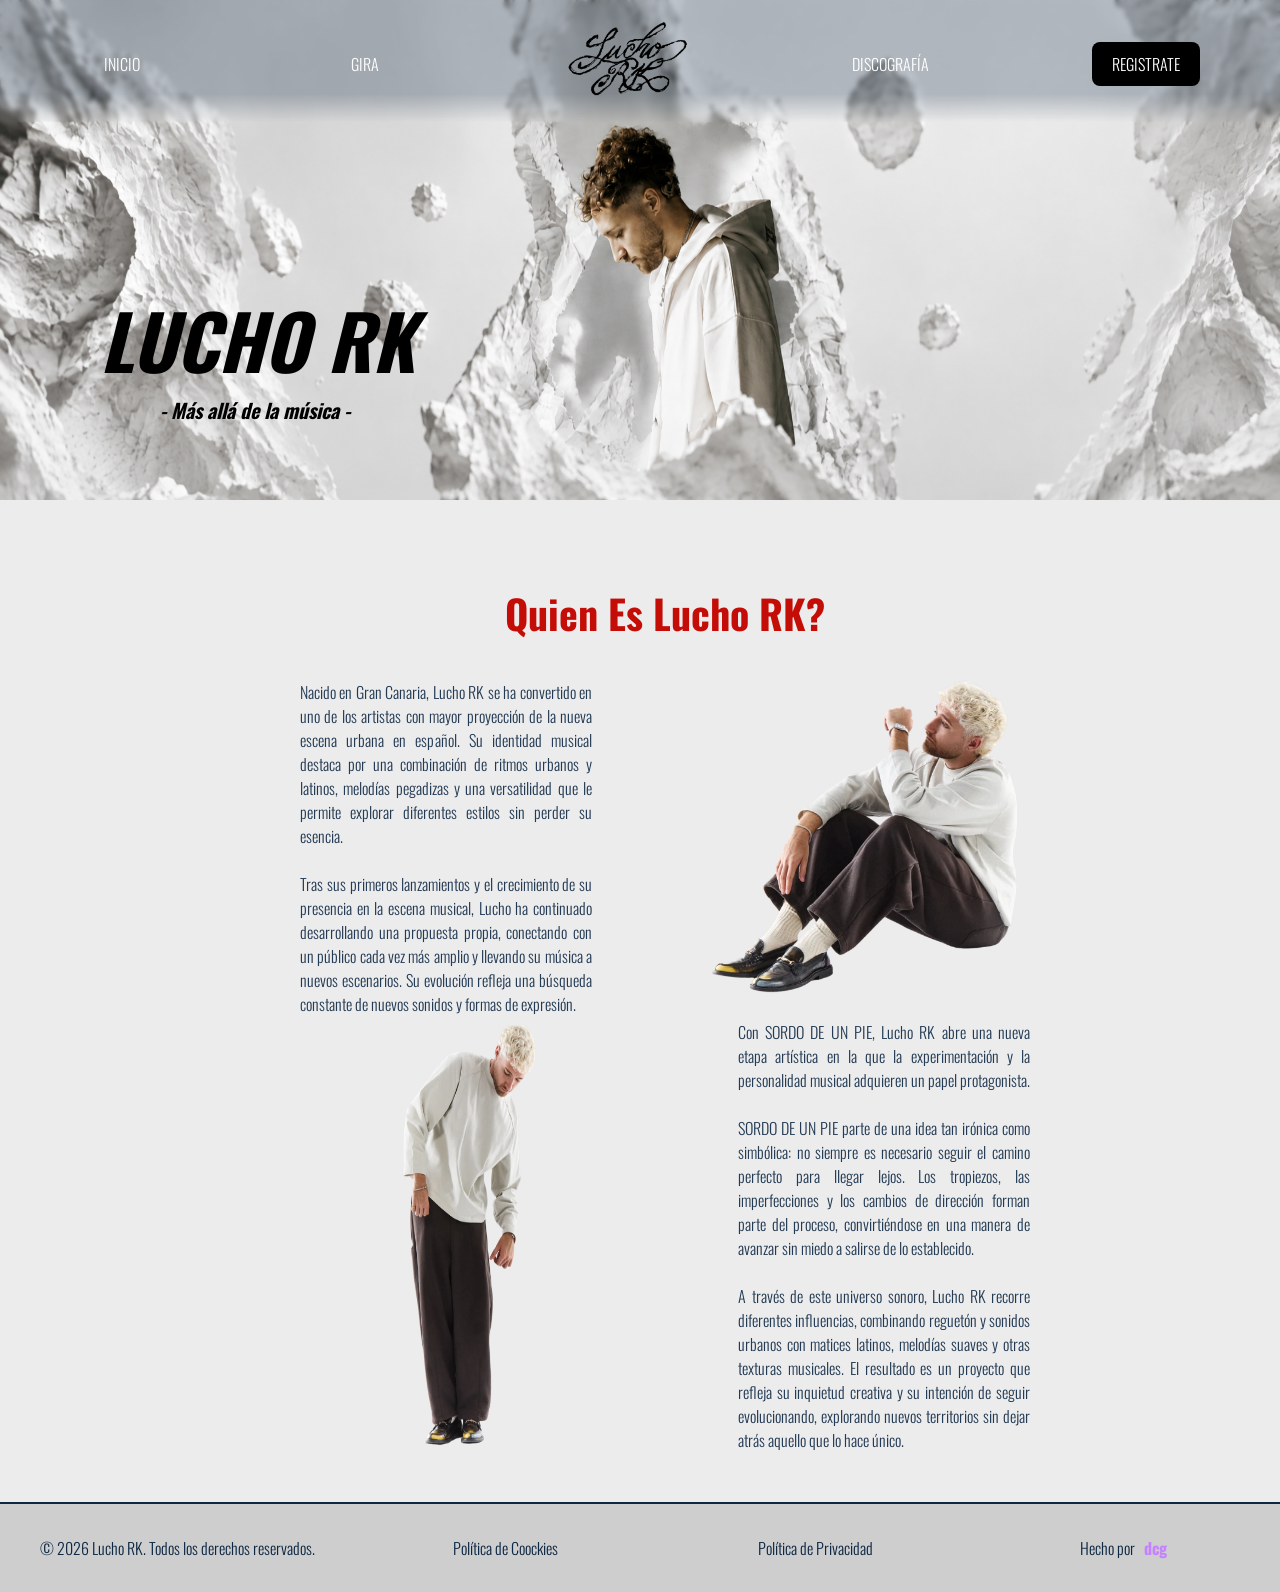
<file: LuchoRK.html>
<!DOCTYPE html>
<html lang="es">
<head>
    <meta charset="UTF-8">
    <meta name="viewport" content="width=device-width, initial-scale=1.0">
    <title>Lucho RK - Sobre Él</title>
<link rel="preconnect" href="https://fonts.googleapis.com">
<link rel="preconnect" href="https://fonts.gstatic.com" crossorigin>
<link href="https://fonts.googleapis.com/css2?family=Bebas+Neue&family=Oswald:wght@700&display=swap" rel="stylesheet">
    <link rel="stylesheet" href="css/style.css">
    <link rel="stylesheet" href="css/portada.css">
    <link rel="stylesheet" href="css/LuchoRK.css">
    <link rel="shortcut icon" href="images/Diseno_sin_titulo-30.svg" type="image/x-icon">
</head>
<body>
<!--<header>

    <nav>
    <ul>
        <li><a class="animacionheader" href="index.html">INICIO</a></li>
        <li><a href="" class="animacionheader">GIRA </a></li>
        <li><div id="logo"><a href="LuchoRK.html" class="animacionav"><img src="images/LogoLuchoNegro.png"></a></div></li>
        <li><a href="Discografía.html" class="animacionheader">DISCOGRAFÍA</a></li>
        <li><a href="login.html" class="loginbnw" class="animacionav">REGISTRATE</a></li>
    </ul>
    </nav>
</header>
-->



    <header>
        <nav>
            <ul class="menuNivel1">
                <li><a class="animacionheader" href="index.html">INICIO</a></li>
                <li><a href="index.html#fecha-conciertos" class="animacionheader">GIRA </a>
                    <ul class="menuNivel2">
                        <li><a href="Gira.html" class="animacionheader">Gira Completa</a></li>
                        <li><a href="Galería.html" class="animacionheader">Galería</a></li>
                        <li><a href="Entradas.html" class="animacionheader">Entradas</a></li>
                    </ul>
                </li>
                <li><div id="logo"><a href="LuchoRK.html" class="animacionav"><img src="images/LogoLuchoNegro.png"></a></div></li>
                <li><a href="Discografía.html" class="animacionheader">DISCOGRAFÍA</a></li>
                <li><a href="login.html" class="loginbnw" class="animacionav">REGISTRATE</a></li>
            </ul>
        </nav>
    </header>





<div >
<img class="background" src="images/LuchoBanner.png" alt="">
</div>



<main>
<div class="portada">
    <h2>LUCHO RK</h2>
    <h3>- Más allá de la música -</h3>
</div>



<div id="content" class="content">
<h2>Quien Es Lucho RK?</h2>

    <div class="content1">
        <div class="content-text">
            Nacido en Gran Canaria, Lucho RK se ha convertido en uno de los artistas con mayor proyección de la nueva escena urbana en español. Su identidad musical destaca por una combinación de ritmos urbanos y latinos, melodías pegadizas y una versatilidad que le permite explorar diferentes estilos sin perder su esencia. <br><br>

            Tras sus primeros lanzamientos y el crecimiento de su presencia en la escena musical, Lucho ha continuado desarrollando una propuesta propia, conectando con un público cada vez más amplio y llevando su música a nuevos escenarios. Su evolución refleja una búsqueda constante de nuevos sonidos y formas de expresión.
        </div> 

        <img src="images/luchopensando.webp" alt="Lucho con pose pensativa" style="padding-right: 0px;">
    </div>


    <div class="content1">

        <img src="images/luchoespaldajodida.webp" alt="Lucho con pose curvada" style="padding-left: 0px;">


        <div class="content-text">
            Con SORDO DE UN PIE, Lucho RK abre una nueva etapa artística en la que la experimentación y la personalidad musical adquieren un papel protagonista. <br><br>

            SORDO DE UN PIE parte de una idea tan irónica como simbólica: no siempre es necesario seguir el camino perfecto para llegar lejos. Los tropiezos, las imperfecciones y los cambios de dirección forman parte del proceso, convirtiéndose en una manera de avanzar sin miedo a salirse de lo establecido. <br><br>

            A través de este universo sonoro, Lucho RK recorre diferentes influencias, combinando reguetón y sonidos urbanos con matices latinos, melodías suaves y otras texturas musicales. El resultado es un proyecto que refleja su inquietud creativa y su intención de seguir evolucionando, explorando nuevos territorios sin dejar atrás aquello que lo hace único.
        </div> 
    </div>



</div>

</main>

<footer class="footerdark">
<ul>
    <li>
        <p>&copy; 2026 Lucho RK. Todos los derechos reservados.</p>
    </li>
    <li>
        <a href="">Política de Coockies</a>
    </li>
    <li>
        <a href="">Política de Privacidad</a>
    </li>
    <li style="justify-content: center;">
        <p>Hecho por <a href="https://github.com/decegue" class="github"><strong>dcg</strong></a></p>
    </li>
</ul>
</footer>


</body>
</html>
</file>
<file: css/style.css>
:root {
    --primary-color: #C50D08;
    --secundary-color: #0d2743;
    --terciary-color: #E2D7C4;
    --accent-color: #F7632B;
    --text-color: #FFFFFF;
    --text-color2: #0d2743;
    --decegue-color: #c581ff;
}

html {
    scroll-behavior: smooth;
    scroll-padding-top: 80px;
}

body {
    margin: 0;
    font-family: "Oswald", sans-serif, "Basic";
    font-optical-sizing: auto;
    font-weight: 300;
    font-style: normal;
    flex-wrap: wrap;
}

/*------------------MENU-------------------------*/
header {
    background: #ffffff;
    background: linear-gradient(180deg, #0d274342 77%, #ffffff00 100%); /*var(--accent-color)*/
    position: sticky;
    top: 0;
    z-index: 1000;
    display: flex;
    align-items: center;
    backdrop-filter: blur(2px);
}

header img {
    max-width: 140px;
    max-height: 80px;
}

nav ul {
    display: flex;
    flex-direction: row;
    padding-left: 0;
    align-items: center;
    padding: 10px 0 10px 0;
    height: 70px;
    width: 100dvw; 
}

nav ul li {
    display: flex; /* La verdad que simplemente funciona asique a la minima quito esto*/
    list-style: none;
    flex: 1;
    text-align: center;
    margin-left: 80px;
    margin-right: 80px;
    align-items: center;
    padding: 10px 0 5px 0;
}

nav ul li > a.active {
    color: var(--primary-color);
}

nav ul li a {
    text-decoration: none;
    color: var(--text-color);
    width: auto;
}

.login {
    background: var(--primary-color);
    border-radius: 8px;
    padding: 10px 20px 10px 20px;
}

.loginbnw {
    background: black;
    border-radius: 8px;
    padding: 10px 20px 10px 20px;
}

.loginbnw:hover {
    background: #595959;
    color: #ececec;
}


.login:hover {
    background: var(--accent-color);
    color: var(--terciary-color);
}


/*------------------NAV DESPLEGABL------------------*/

.menuNivel1 {
    display: flex;
    align-items: center;
}

.menuNivel1 li {
	position: relative;
	transition: 1s;
	justify-content: center;
}

.menuNivel1 li > a {
	display: block;
	z-index: 10000;
}

.menuNivel2 {
	display: none;
	position: absolute;
	width: 70%;
	height: auto;
	top: 100%;
	border-radius: 6px;
	box-sizing: border-box;
	background: #b1b1b138;
	top: -10px;
	padding-top: 45px;
}

.menuNivel2 > li {
    
    width: 100%;
    text-align: center;
}

.menuNivel1 li:hover ul {
    display: flex;
    flex-direction: column;
}

/*------------------FOOTER-------------------------*/

footer {
	background: var(--accent-color);
	position: sticky;
	z-index: 1000;
	display: flex;
	align-items: center;
	backdrop-filter: blur(2px);
	border-top: solid 2px var(--secundary-color);
}

.footerdark {
	background: #cecece;
	position: sticky;
	z-index: 1000;
	display: flex;
	align-items: center;
	backdrop-filter: blur(2px);
}

footer ul {
    list-style: none;
    text-decoration: none;
    display: flex;
    flex-direction: row;
    flex: 1;
    align-items: center;
    
}

footer li {
    flex: 1px;
    color: var(--secundary-color);
    display: flex;
}

footer a {
    text-decoration: none;
    display: flex;
    flex-direction: row;
    flex: 1;
    list-style: none;
    color: var(--secundary-color);
    justify-content: center;
    width: 30px;
}

.github {/*Link a mi Gu */
    max-width: 30px;
}

footer p {
    display: flex;
    gap: 5px;
}

footer li a strong {
    color: var(--decegue-color)
}


/*-----Slider animation-----*/
.lineanimacion{

    margin: 0 auto;
    padding: 0;
    position: relative;
    list-style: none;
    overflow: hidden;
}

.lineanimacion:after {
content: '';
height: 1px;
width: 0%;
position: absolute;
bottom: 0;
left: 0;
background: var(--accent-color);
transition: width 0.25s linear;
}

.lineanimacion:hover::after{
    width: 100%;
}


/*-----Slider animation for basic nav-----*/
.animacionheader{
    margin: 0 auto;
    padding: 0;
    position: relative;
    list-style: none;
    overflow: hidden;
}

.animacionheader:after {
content: '';
height: 2px;
width: 0%;
position: absolute;
bottom: 0;
left: 0;
background: white;
transition: width 0.25s linear;
}

.animacionheader:hover::after{
    width: 100%;
    color: white;
}

/*-----Slider animation for nav-----*/
.animacionav{
    margin: 0 auto;
    padding: 0;
    position: relative;
    list-style: none;
    overflow: hidden;
}

.animacionav:after {
content: '';
height: 2px;
width: 0%;
position: absolute;
bottom: 0;
left: 0;
background: black;
transition: width 0.25s linear;
}

.animacionav:hover::after{
    width: 100%;
    color: black;
}

/*-----Slider animation for white nav-----*/
.animacionavblack{
    margin: 0 auto;
    padding: 0;
    position: relative;
    list-style: none;
    overflow: hidden;
    color: black;
}

.animacionavblack:after {
content: '';
height: 2px;
width: 0%;
position: absolute;
bottom: 0;
left: 0;
background: black;
transition: width 0.25s linear;
}

.animacionavblack:hover::after{
    width: 100%;
    color: black;
}

/*-----Slider animation for active nav -----*/
.animacionactive{
    color: var(--primary-color);
    margin: 0 auto;
    padding: 0;
    position: relative;
    list-style: none;
    overflow: hidden;
}

.animacionactive:after {
content: '';
height: 2px;
width: 0%;
position: absolute;
bottom: 0;
left: 0;
background: var(--primary-color);
transition: width 0.25s linear;
}

.animacionactive:hover::after{
    width: 100%;
}
</file>
<file: css/portada.css>
main {
position: relative;
}

main div#portada >h1 {
    color: var(--text-color);
}

main div#portada > h2 {
    color: var(--text-color);
}

main div#portada > h3 {
    color: var(--text-color);
}

nav ul li > a.active {
    color: var(--primary-color);
}

/* EN PORTADA QUE LA IMAGEN  DE LUCHO QUE PONGA SE QUEDE FIJA Y SEA TAPADA POR EL RESTO DEL CONTENIDO*/
.background {
    position: fixed;
    top: 0;
    width: 100%;
    height: 1019px;
}

.portada {
    height: 788.2px;
    padding-left: 100px;
    padding-top: 100px;
}

.portada h1 {
    font-size: 100px;
    line-height: 1.1;
    margin-top: 0;
}

.portada h2 {
    font-size: 40px;
    font-style:italic; 
}

.portada p {
    font-size: 20px;
    margin-bottom: 35px;
    color: var(--text-color);
}


/*BOTON CTA ESCUCHAR ALBUM*/
.cta-escuchar {
    background-color: #fc4603;
  
    border-radius: 6px;
    padding: 10px 20px 10px 20px;
    text-decoration: none;
    color: var(--text-color);
}
.cta-escuchar:hover {
padding: 13px 25px 13px 25px;
border-radius: 12px;
transition: .2s;
}

main div a img {
    margin-left: 5px;}

main div a img:hover {
    margin-left: 5px;
    width: 20px;
}
</file>
<file: css/LuchoRK.css>
/*------------TAMAÑO TÍTULOS------------*/
h2 {
    font-size: 40px;
}




/*------------PORTADA------------*/
.background {
    position: fixed;
    top: 0;
    width: 100%;
    height: 500px;
}

.portada {
    height: 278px;
    padding-left: 100px;
    padding-top: 100px;
}

.portada h1 {
    font-size: 100px;
    line-height: 1.1;
    margin-top: 0;
}

.portada h2 {
	font-size: 75px;
	font-style: italic;
	color: black;
	margin-bottom: 0px;
}

.portada h3 {
	font-size: 20px;
	font-style: italic;
	color: black;
	margin-top: 0px;
    margin-left: 60px;
}

.portada p {
    font-size: 20px;
    margin-bottom: 35px;
    color: var(--text-color);
}

#content {
    display: flex;
    flex-direction: column;
    padding: 10px 50px 30px 100px;
    position: relative;
    background: #ececec;
}

/*------------CONTENT ------------*/

div#content.content{
    padding-bottom: 0;
    height: 100%;
    padding-bottom: 50px;
    padding-top: 50px;
    align-items: center;
}

.content {
    padding-bottom: 50px;
    margin-bottom: 0;
    flex-wrap: wrap;

}

.content a {
    text-decoration: none;
    color: var(--accent-color);
    border-bottom: 1px solid transparent;
}

.content a:hover {
    color: #ff7949;
}

.content p {
    color: var(--secundary-color);
}

.content h2 {
    color: var(--primary-color);
}

.content h3 {
    color: var(--secundary-color);
}

.content h6 {
    color: var(--secundary-color);
}

.content img {
    position: relative;
    width: 500px;
    height: 300px;
    padding-left: 20%;
    padding-top: 0;
    margin-bottom: 0;
}

/*------------CONTENT1 ------------*/

.content1{
    display: flex;
    flex-direction: row;
    justify-content: space-between;
    padding: 0 200px 0 200px;
    row-gap: 50px;
}

.content1 img {
    width: 45%;
    height: auto;
    padding: 0;
    padding-left: 50px;
    padding-right: 50px;

}


/*------------CONTENT-TEXT ------------*/

.content-text {
	align-content: center;
	width: 40%;
	color: var(--secundary-color);
	opacity: 0.9;
	text-align: justify;
}
</file>
